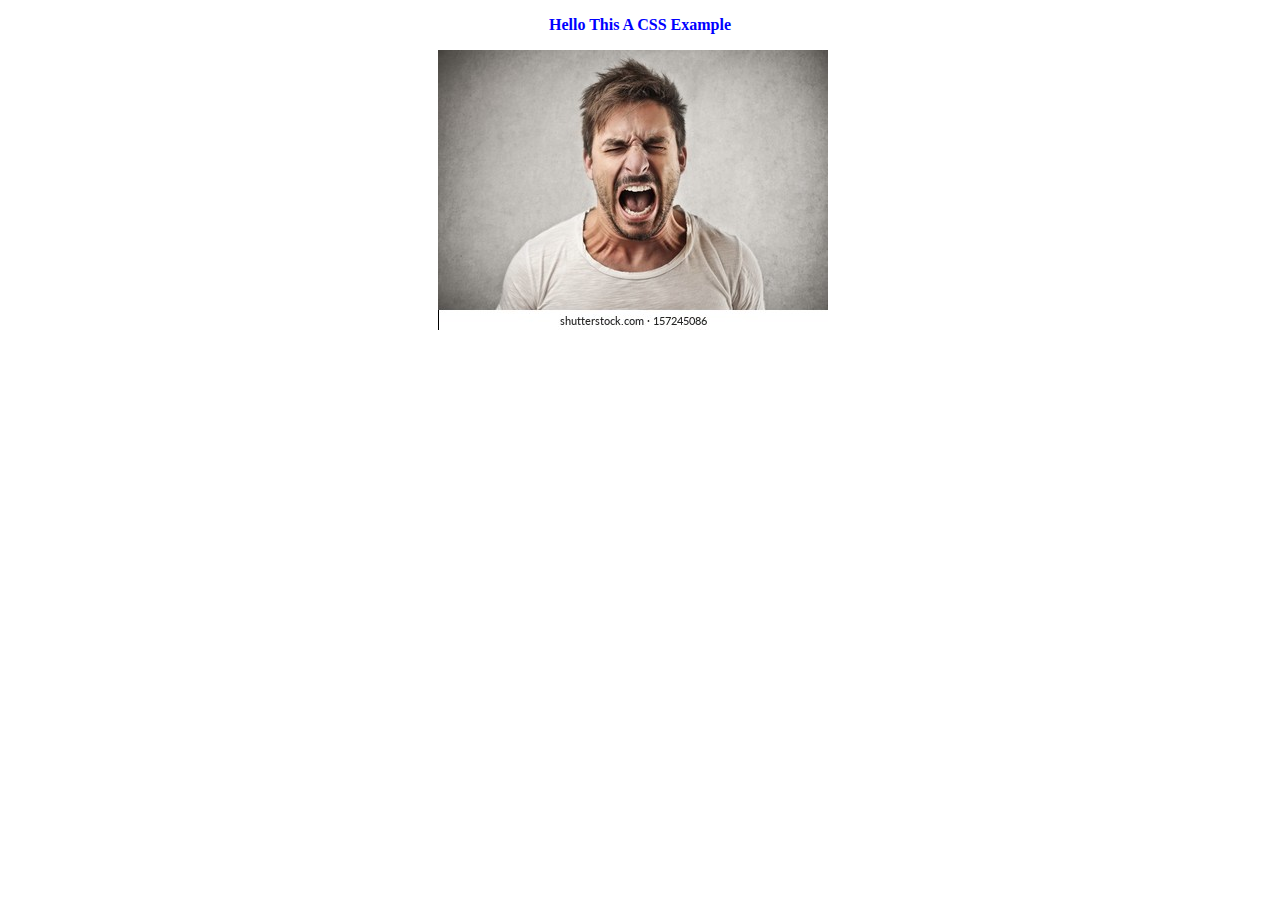
<file: Réalisation - Code Source/Exemple 1/index.html>
<!DOCTYPE html>
<html lang="en">
<head>
    <meta charset="UTF-8">
    <meta http-equiv="X-UA-Compatible" content="IE=edge">
    <meta name="viewport" content="width=device-width, initial-scale=1.0">
    <title>Exemple CSS</title>
</head>
<body>
    <div style="border: 2px,#000;">
        <p style="text-align: center; color: blue; font-weight:bold ;"> Hello This A CSS Example</p>
        <img src="img/angry-man.jpg" alt="" style="margin-left:430px;">



    </div>
</body>
</html>
</file>
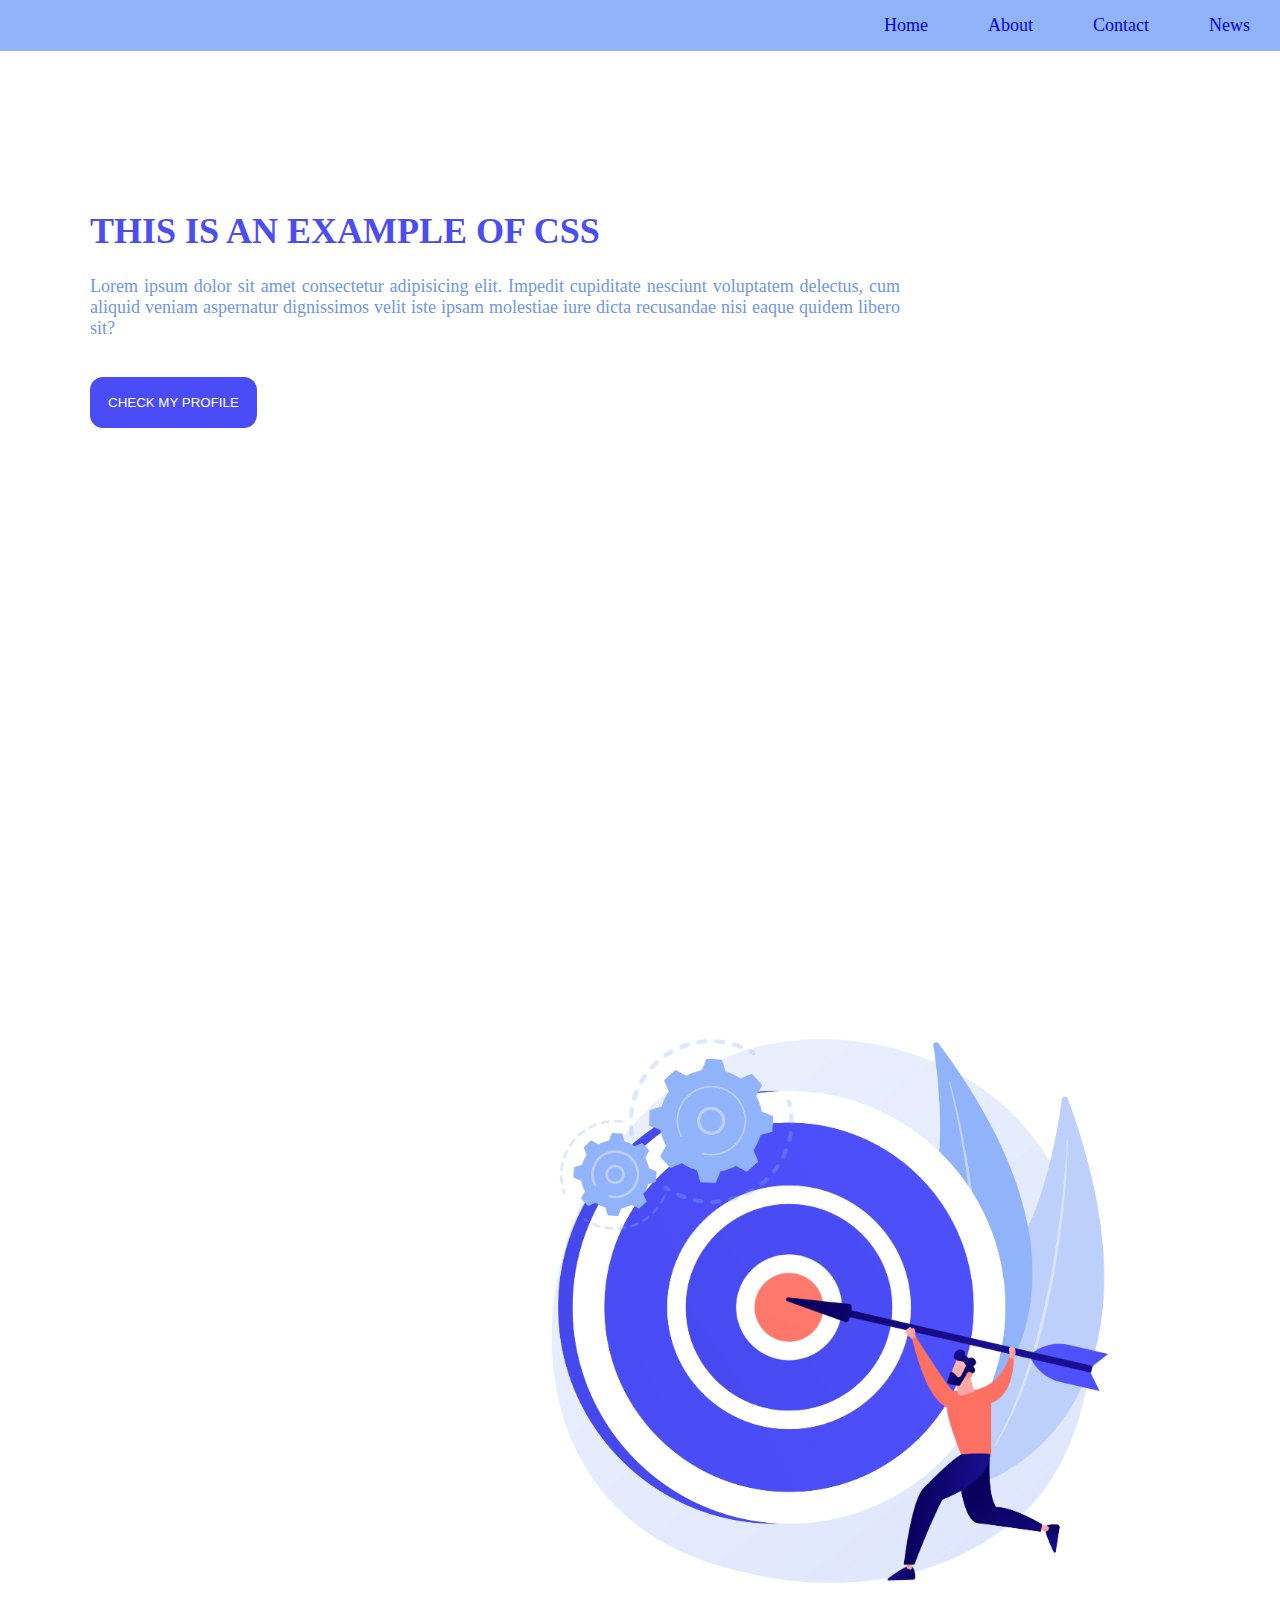
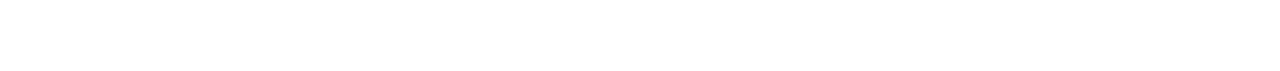
<file: Réalisation - Code Source/Exemple 2/index.html>
<html lang="en">
<head>
    <meta charset="UTF-8">
    <meta http-equiv="X-UA-Compatible" content="IE=edge">
    <meta name="viewport" content="width=device-width, initial-scale=1.0">
    <title>CSS Exemple2</title>
    <link rel="stylesheet" href="style.css">
</head>
<body>
        <div class="navbar">            <ul>
                <li><a href="news.asp">News</a></li>
                <li><a href="contact.asp">Contact</a></li>
                <li><a href="about.asp">About</a></li>
                <li><a href="default.asp" class="active">Home</a></li>
              </ul>
        </div>
        <div class="row">
            <div class="typography">
                <h1> THIS IS AN EXAMPLE OF CSS</h1>
                <p class="para">Lorem ipsum dolor sit amet consectetur adipisicing elit. Impedit cupiditate nesciunt voluptatem delectus, cum aliquid veniam aspernatur dignissimos velit iste ipsam molestiae iure dicta recusandae nisi eaque quidem libero sit?</p>
                <a id="alink" href="https://github.com/AKHRIFJaafar/"><button class="btn">CHECK MY PROFILE</button></a>

            </div>
            <div class="image">
                <img class="img" src="./img/download.jpg" alt="">
            </div>
        </div>
        
</body>
</html>
</file>
<file: Réalisation - Code Source/Exemple 2/style.css>
body{
    margin: 0;
    padding: 0;
    font-size: 18px;
    font-family: cursive;
    background-color: #ffffff;
    overflow: hidden;
}
ul{
    list-style-type: none;
    margin: 0;
    padding: 0;
    overflow: hidden;
    background-color: #91B3FA;
}
li {
   
    list-style-type: none;
    display: inline;
    float: right;
    background-color: #91B3FA;
  }
  li a:hover {
    background-color: #4A4CF6;
    color: white;
  }
  a {
    text-decoration: none;
    display: block;
    padding: 15px 30px 15px 30px;
  
  }
  .active {
    background-color: #91B3FA;
  }
  .img{
      margin-top: 5vh;
      height: 80vh;
      width:80vh;
      float: right;
      margin-right: 10vh;
  }
  .typography {
    height: 80vh;
    width:90vh;
    float: left;
    margin-top: 15vh;
    margin-left: 10vh;
  }
  h1{
      color: #4A4CF6;
      font-weight: bolder;
  }
  .para {
      text-align: justify;
      color: #6f96ec;
  }
  .btn{
      margin-top: 20px;
      padding: 15px;
      border: #4A4CF6 solid;
      background-color: #4A4CF6;
      color: white;
      border-radius: 13px;
      font-weight: 500;
  }
  #alink{
      padding: 0;
  }
</file>
